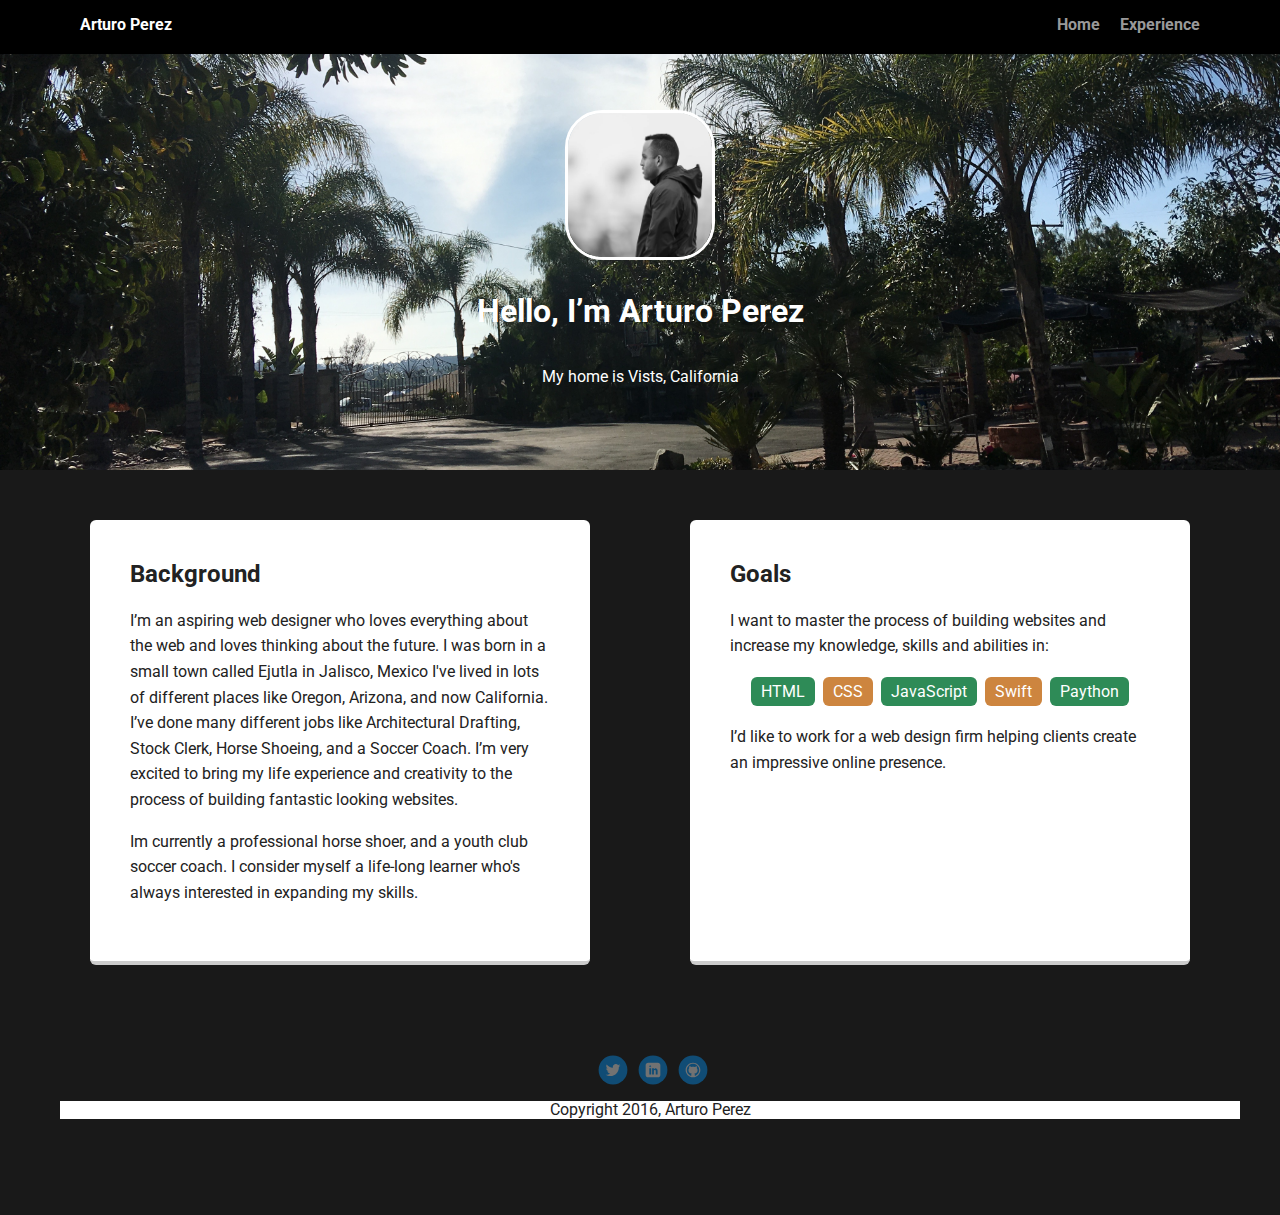
<file: index.html>
<!doctype html>
<html lang="en">
<head>
  <meta charset="utf-8">
  <title>Artur Perez's Profile</title>
  <meta name="viewport" content="width=device-width, initial-scale=1.0">
  <link rel="stylesheet" href="styles.css">
  <link href="https://fonts.googleapis.com/css?family=Muli%7CRoboto:400,300,500,700,900" rel="stylesheet"></head>
  <body>

    <div class="main-nav">
        <ul class="nav">
          <li class="name">Arturo Perez</li>
          <li><a href="index.html" class="selcted">Home</a></li>
          <li><a href="Experience.html">Experience</a></li>
        </ul>
    </div>

    <header>
      <img src="arturo.png" alt="Picture of arturo" class="profile-image">
      <h1 class="tag name">Hello, I’m Arturo Perez</h1>
      <p class="tag location">My home is Vists, California</p>
    </header>

    <main class="flex">
      <div class="card">
        <h2>Background</h2>
        <p>I’m an aspiring web designer who loves everything about the web and loves thinking about the future. I was born in a small town called Ejutla in Jalisco, Mexico I've lived in lots of different places like Oregon, Arizona, and now California. I’ve done many different jobs like Architectural Drafting, Stock Clerk, Horse Shoeing, and a Soccer Coach. I’m very excited to bring my life experience and creativity to the process of building fantastic looking websites.</p>
        <p>Im currently a professional horse shoer, and a youth club soccer coach. I consider myself a life-long learner who's always interested in expanding my skills.</p>
      </div> 

      <div class="card">
        <h2>Goals</h2>
        <p>I want to master the process of building websites and increase my knowledge, skills and abilities in:</p>
        <ul class="skills">
          <li>HTML</li>
          <li>CSS</li>
          <li>JavaScript</li>
          <li>Swift</li>
          <li>Paython</li>
        </ul>
        <p>I’d like to work for a web design firm helping clients create an impressive online presence.</p>
      </div> 

    </main>
    <footer>
      <ul>
        <li><a href="https://twitter.com/artofperez" class="social twitter">Twitter</a></li>
        <li><a href="https://www.linkedin.com/in/arturo-perez-41212882?trk=hp-identity-photo" class="social linkedin">LinkedIn</a></li>
        <li><a href="https://github.com/arturoperez88" class="social github">Github</a></li>
      </ul>
      <p class="copyright">Copyright 2016, Arturo Perez</p>
    </footer>
  </body>
  </html>
</file>
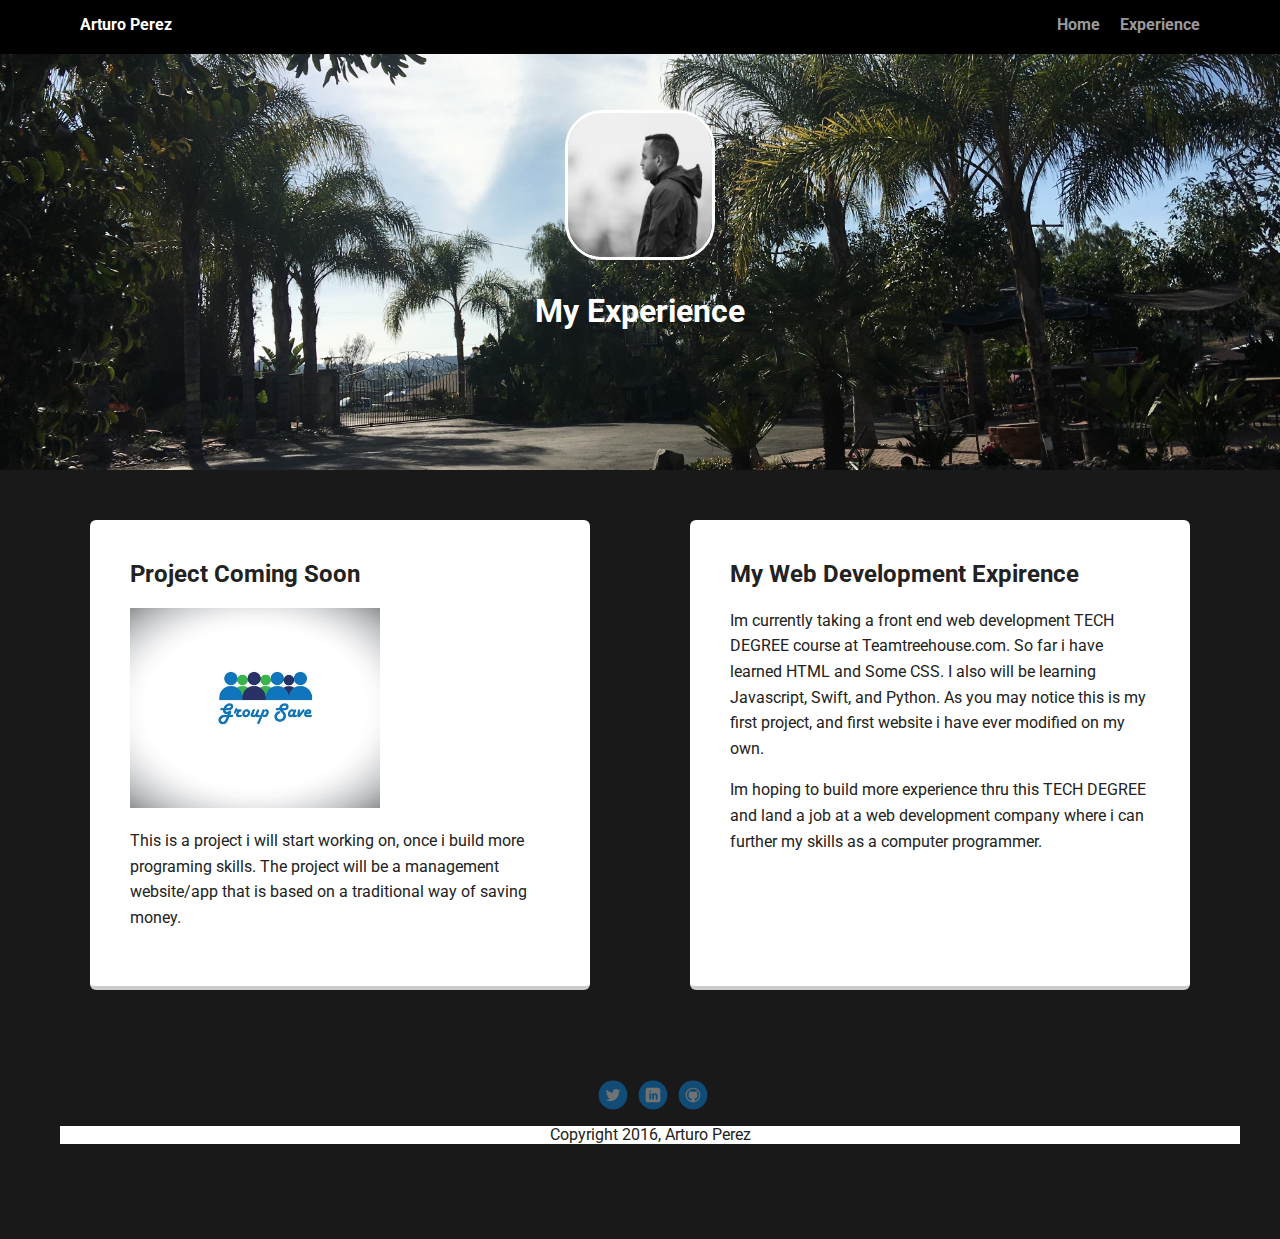
<file: Experience.html>
<!doctype html>
<html lang="en">
<head>
  <meta charset="utf-8">
  <title>Artur Perez's Profile</title>
  <meta name="viewport" content="width=device-width, initial-scale=1.0">
  <link rel="stylesheet" href="styles.css">
  <link href="https://fonts.googleapis.com/css?family=Muli%7CRoboto:400,300,500,700,900" rel="stylesheet"></head>
  <body>

    <div class="main-nav">
        <ul class="nav">
          <li class="name">Arturo Perez</li>
          <li><a href="index.html">Home</a></li>
          <li><a href="Experience.html" class="selcted">Experience</a></li>
        </ul>
    </div>

    <header>
      <img src="arturo.png" alt="Picture of arturo" class="profile-image">
      <h1 class="tag name">My Experience</h1>
    </header>

 <main class="flex">
      <div class="card">
        <h2>Project Coming Soon</h2>
        <img src="gs.jpg" alt="gs picture" class="gs-image">
        <p> This is a project i will start working on, once i build more programing skills. The project will be a management website/app that is based on a traditional way of saving money.</p>
      </div> 

      <div class="card">
        <h2>My Web Development Expirence</h2>
        <p>Im currently taking a front end web development TECH DEGREE course at Teamtreehouse.com. So far i have learned HTML and Some CSS. I also will be learning Javascript, Swift, and Python. As you may notice this is my first project, and first website i have ever modified on my own.</p>
      
        <p>Im hoping to build more experience thru this TECH DEGREE and land a job at a web development company where i can further my skills as a computer programmer.</p>
      </div> 

    </main>
    <footer>
      <ul>
        <li><a href="https://twitter.com/artofperez" class="social twitter">Twitter</a></li>
        <li><a href="https://www.linkedin.com/in/arturo-perez-41212882?trk=hp-identity-photo" class="social linkedin">LinkedIn</a></li>
        <li><a href="https://github.com/arturoperez88" class="social github">Github</a></li>
      </ul>
      <p class="copyright">Copyright 2016, Arturo Perez</p>
    </footer>
  </body>
  </html>
</file>
<file: styles.css>
/* Global Layout Set-up */
* { 
  box-sizing: border-box;
}
  
body {
  margin: 0;
  padding: 0;
  text-align: center;
  font-family: 'Roboto', sans-serif;
  color: #222;
  background: #191919;
}
/* Link Styles */

a {
  text-decoration: none;
  color: #999;
}
a:hover {
  color: #6633ff;
}

/* Section Styles */

.main-nav {
  width: 100%;
  background: black;
  min-height: 30px;
  padding: 10px;
  position: fixed;
  text-align: center;
}
.nav {
  display: flex;
  justify-content: space-around;
  font-weight: 700;
  list-style-type: none;
  margin: 0 auto;
  padding: 0;
}

.nav .name {
    display: block;
    margin-right: auto;
    color: white;
}
.nav li {
  padding: 5px 10px 10px 10px;
}
.nav a {
  transition: all .5s;
}
.nav a:hover {
  color: white
}

header {
  text-align: center;
  background: url('background3.jpg') no-repeat center ;
  background-size: 100%;
  overflow: hidden;
  padding-top: 60px;
}
header {
  line-height: 1.5;
}
header .profile-image {
  margin-top: 50px;
  width: 150px;
  height: 150px;
  border-radius: 25%;
  border: 3px solid white;
  transition: all .5s;
}
header .profile-image:hover {
  transform: scale(1) rotate(360deg);
}
.gs-image {
  max-width: 250px;
}
 .tag {
  color: white;
  padding: 10px;
  border-radius: 5px;
  display: table;
  margin: 10px auto;
} 
.location {
  color: white;
}
.card {
  margin: 30px;
  padding: 20px 40px 40px;
  max-width: 500px;
  text-align: left;
  background: #fff;
  border-bottom: 4px solid #ccc;
  border-radius: 6px;
  transition: all .5s;
}
.card:hover {
  border-color: #ff99ff;
}

ul.skills {
  padding: 0;
  text-align: center;
}

.skills li {
  border-radius: 6px;
  display: inline-block;
  background: #cd853f;
  color: white;
  padding: 5px 10px;
  margin: 2px;
}

.skills li:nth-child(odd) {
  background: #2e8b57;
}

footer {
  width: 100%;
  min-height: 30px;
  padding: 20px 0 40px 20px;
}

footer .copyright {
  top: -8px;
  font-size: .75em;
  background: white;
}

footer ul {
  list-style-type: none;
  margin: 0;
  padding: 0;
}

footer ul li {
  display: inline-block;
}

a.social {
  display: inline-block;
  text-indent: -9999px;
  margin-left: 5px;
  width: 30px;
  height: 30px;
  background-size: 30px 30px;
  opacity: .4;
  transition: all .5s;
}
a.twitter {
  background-image: url(images/twitter.svg);
}
a.linkedin {
  background-image: url(images/linkedin.svg);
}
a.github {
  background-image: url(images/github.svg);
}
a.social:hover {
  opacity: 1;
}
.clearfix {
  clear: both;
}

/* Styles for larger screens */
@media screen and (min-width: 720px) {
  
  .flex {
      display: -ms-flexbox;      /* TWEENER - IE 10 */
      display: flex; 
      max-width: 1200px;
      -ms-flex-pack: distribute;
      justify-content: space-around;
      margin: 0 auto;
  }

  header {
    min-height: 470px;
  }

  .nav {
    max-width: 1200px;
    padding: 0 30px;
  }


  main {
    padding-top: 20px;
  }

  main p {
    line-height: 1.6em;
  }

  footer {
    font-size: 1.3em;
    max-width: 1200px;
    margin: 40px auto;
  }

}
</file>
